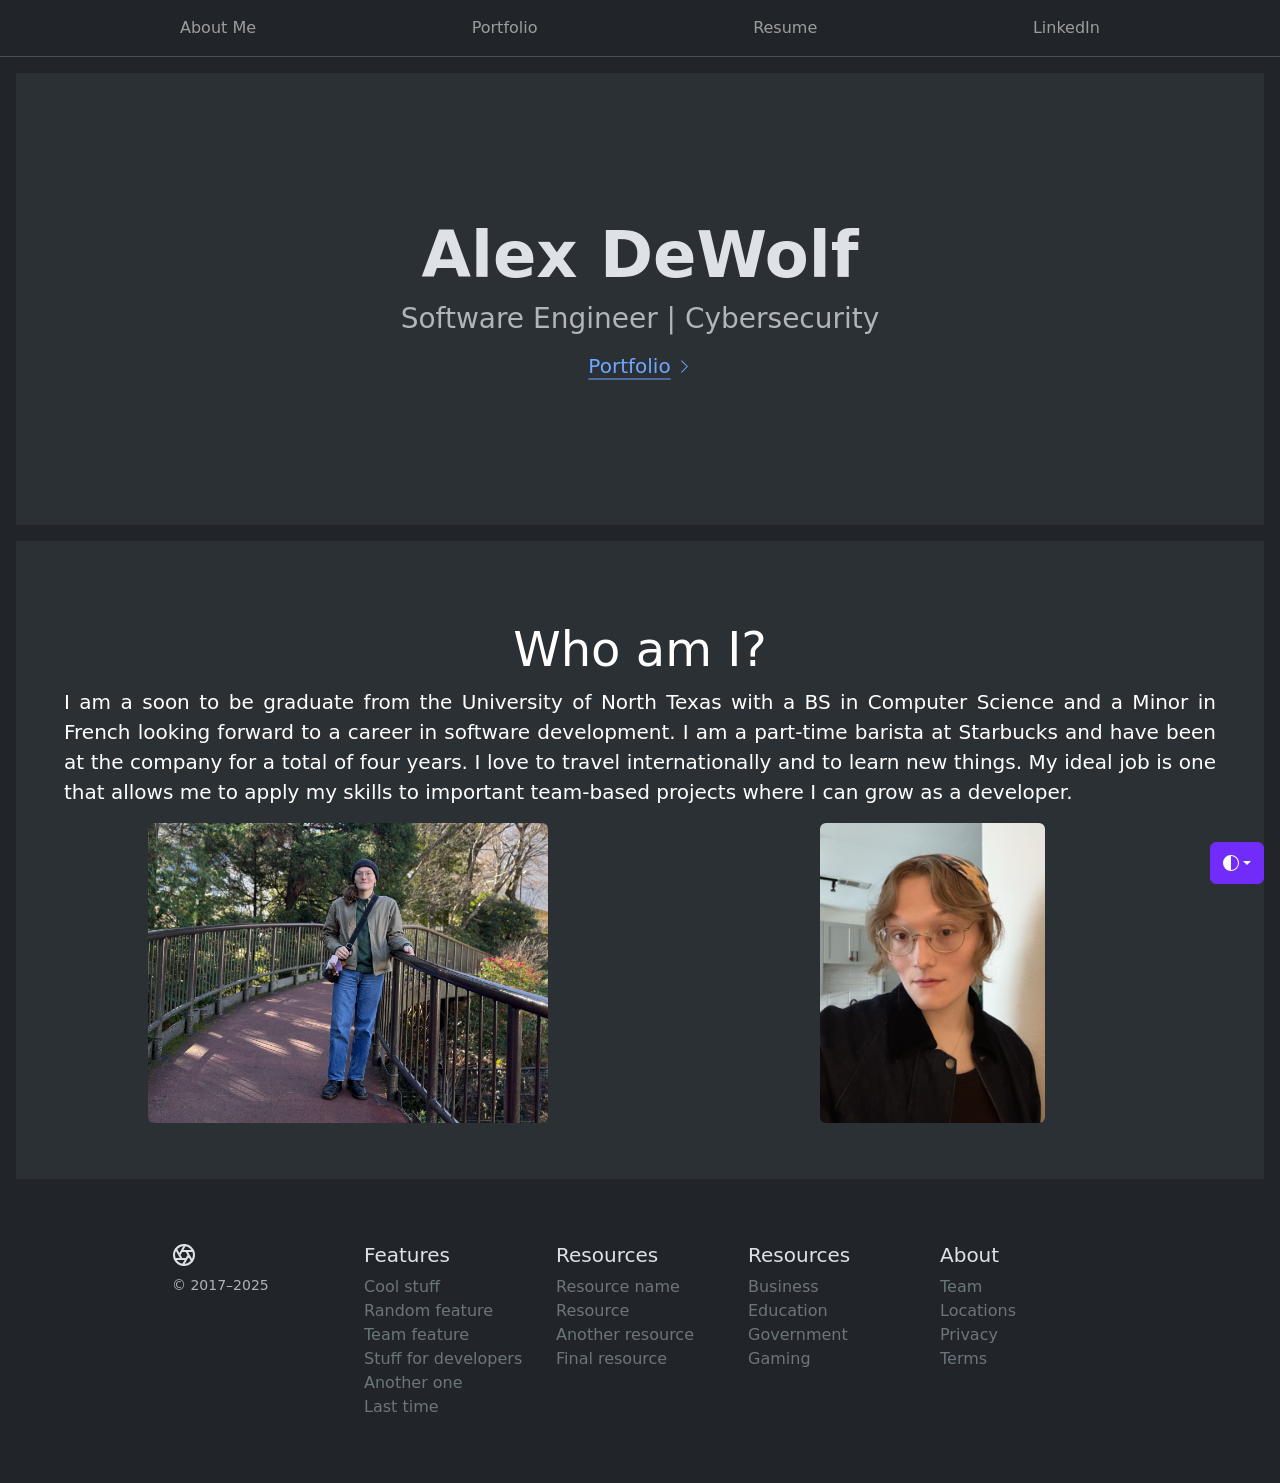
<file: index.html>
<!doctype html>
<html lang="en" data-bs-theme="dark">
  <head>
    <meta charset="utf-8" />
    <meta name="viewport" content="width=device-width, initial-scale=1" />
    <meta name="description" content="" />
    <meta
      name="author"
      content="Mark Otto, Jacob Thornton, and Bootstrap contributors"
    />
    <meta name="generator" content="Astro v5.13.2" />
    <title>Product example · Bootstrap v5.3</title>
    <link
      rel="canonical"
      href="https://getbootstrap.com/docs/5.3/examples/product/"
    />
    <link href="bootstrap.min.css" rel="stylesheet" />
    <meta name="theme-color" content="#712cf9" />
    <link href="product.css" rel="stylesheet" />
    <style>
      .bd-placeholder-img {
        font-size: 1.125rem;
        text-anchor: middle;
        -webkit-user-select: none;
        -moz-user-select: none;
        user-select: none;
      }
      @media (min-width: 768px) {
        .bd-placeholder-img-lg {
          font-size: 3.5rem;
        }
      }
      .b-example-divider {
        width: 100%;
        height: 3rem;
        background-color: #0000001a;
        border: solid rgba(0, 0, 0, 0.15);
        border-width: 1px 0;
        box-shadow:
          inset 0 0.5em 1.5em #0000001a,
          inset 0 0.125em 0.5em #00000026;
      }
      .b-example-vr {
        flex-shrink: 0;
        width: 1.5rem;
        height: 100vh;
      }
      .bi {
        vertical-align: -0.125em;
        fill: currentColor;
      }
      .nav-scroller {
        position: relative;
        z-index: 2;
        height: 2.75rem;
        overflow-y: hidden;
      }
      .nav-scroller .nav {
        display: flex;
        flex-wrap: nowrap;
        padding-bottom: 1rem;
        margin-top: -1px;
        overflow-x: auto;
        text-align: center;
        white-space: nowrap;
        -webkit-overflow-scrolling: touch;
      }
      .btn-bd-primary {
        --bd-violet-bg: #712cf9;
        --bd-violet-rgb: 112.520718, 44.062154, 249.437846;
        --bs-btn-font-weight: 600;
        --bs-btn-color: var(--bs-white);
        --bs-btn-bg: var(--bd-violet-bg);
        --bs-btn-border-color: var(--bd-violet-bg);
        --bs-btn-hover-color: var(--bs-white);
        --bs-btn-hover-bg: #6528e0;
        --bs-btn-hover-border-color: #6528e0;
        --bs-btn-focus-shadow-rgb: var(--bd-violet-rgb);
        --bs-btn-active-color: var(--bs-btn-hover-color);
        --bs-btn-active-bg: #5a23c8;
        --bs-btn-active-border-color: #5a23c8;
      }
      .bd-mode-toggle {
        z-index: 1500;
      }
      .bd-mode-toggle .bi {
        width: 1em;
        height: 1em;
      }
      .bd-mode-toggle .dropdown-menu .active .bi {
        display: block !important;
      }
    </style>
  </head>
  <body>
    <svg xmlns="http://www.w3.org/2000/svg" class="d-none">
      <symbol id="check2" viewBox="0 0 16 16">
        <path
          d="M13.854 3.646a.5.5 0 0 1 0 .708l-7 7a.5.5 0 0 1-.708 0l-3.5-3.5a.5.5 0 1 1 .708-.708L6.5 10.293l6.646-6.647a.5.5 0 0 1 .708 0z"
        ></path>
      </symbol>
      <symbol id="circle-half" viewBox="0 0 16 16">
        <path
          d="M8 15A7 7 0 1 0 8 1v14zm0 1A8 8 0 1 1 8 0a8 8 0 0 1 0 16z"
        ></path>
      </symbol>
      <symbol id="moon-stars-fill" viewBox="0 0 16 16">
        <path
          d="M6 .278a.768.768 0 0 1 .08.858 7.208 7.208 0 0 0-.878 3.46c0 4.021 3.278 7.277 7.318 7.277.527 0 1.04-.055 1.533-.16a.787.787 0 0 1 .81.316.733.733 0 0 1-.031.893A8.349 8.349 0 0 1 8.344 16C3.734 16 0 12.286 0 7.71 0 4.266 2.114 1.312 5.124.06A.752.752 0 0 1 6 .278z"
        ></path>
        <path
          d="M10.794 3.148a.217.217 0 0 1 .412 0l.387 1.162c.173.518.579.924 1.097 1.097l1.162.387a.217.217 0 0 1 0 .412l-1.162.387a1.734 1.734 0 0 0-1.097 1.097l-.387 1.162a.217.217 0 0 1-.412 0l-.387-1.162A1.734 1.734 0 0 0 9.31 6.593l-1.162-.387a.217.217 0 0 1 0-.412l1.162-.387a1.734 1.734 0 0 0 1.097-1.097l.387-1.162zM13.863.099a.145.145 0 0 1 .274 0l.258.774c.115.346.386.617.732.732l.774.258a.145.145 0 0 1 0 .274l-.774.258a1.156 1.156 0 0 0-.732.732l-.258.774a.145.145 0 0 1-.274 0l-.258-.774a1.156 1.156 0 0 0-.732-.732l-.774-.258a.145.145 0 0 1 0-.274l.774-.258c.346-.115.617-.386.732-.732L13.863.1z"
        ></path>
      </symbol>
      <symbol id="sun-fill" viewBox="0 0 16 16">
        <path
          d="M8 12a4 4 0 1 0 0-8 4 4 0 0 0 0 8zM8 0a.5.5 0 0 1 .5.5v2a.5.5 0 0 1-1 0v-2A.5.5 0 0 1 8 0zm0 13a.5.5 0 0 1 .5.5v2a.5.5 0 0 1-1 0v-2A.5.5 0 0 1 8 13zm8-5a.5.5 0 0 1-.5.5h-2a.5.5 0 0 1 0-1h2a.5.5 0 0 1 .5.5zM3 8a.5.5 0 0 1-.5.5h-2a.5.5 0 0 1 0-1h2A.5.5 0 0 1 3 8zm10.657-5.657a.5.5 0 0 1 0 .707l-1.414 1.415a.5.5 0 1 1-.707-.708l1.414-1.414a.5.5 0 0 1 .707 0zm-9.193 9.193a.5.5 0 0 1 0 .707L3.05 13.657a.5.5 0 0 1-.707-.707l1.414-1.414a.5.5 0 0 1 .707 0zm9.193 2.121a.5.5 0 0 1-.707 0l-1.414-1.414a.5.5 0 0 1 .707-.707l1.414 1.414a.5.5 0 0 1 0 .707zM4.464 4.465a.5.5 0 0 1-.707 0L2.343 3.05a.5.5 0 1 1 .707-.707l1.414 1.414a.5.5 0 0 1 0 .708z"
        ></path>
      </symbol>
    </svg>
    <div
      class="dropdown position-fixed bottom-0 end-0 mb-3 me-3 bd-mode-toggle"
    >
      <button
        class="btn btn-bd-primary py-2 dropdown-toggle d-flex align-items-center"
        id="bd-theme"
        type="button"
        aria-expanded="false"
        data-bs-toggle="dropdown"
        aria-label="Toggle theme (auto)"
      >
        <svg class="bi my-1 theme-icon-active" aria-hidden="true">
          <use href="#circle-half"></use>
        </svg>
        <span class="visually-hidden" id="bd-theme-text">Toggle theme</span>
      </button>
      <ul
        class="dropdown-menu dropdown-menu-end shadow"
        aria-labelledby="bd-theme-text"
      >
        <li>
          <button
            type="button"
            class="dropdown-item d-flex align-items-center"
            data-bs-theme-value="light"
            aria-pressed="false"
          >
            <svg class="bi me-2 opacity-50" aria-hidden="true">
              <use href="#sun-fill"></use>
            </svg>
            Light
            <svg class="bi ms-auto d-none" aria-hidden="true">
              <use href="#check2"></use>
            </svg>
          </button>
        </li>
        <li>
          <button
            type="button"
            class="dropdown-item d-flex align-items-center"
            data-bs-theme-value="dark"
            aria-pressed="false"
          >
            <svg class="bi me-2 opacity-50" aria-hidden="true">
              <use href="#moon-stars-fill"></use>
            </svg>
            Dark
            <svg class="bi ms-auto d-none" aria-hidden="true">
              <use href="#check2"></use>
            </svg>
          </button>
        </li>
        <li>
          <button
            type="button"
            class="dropdown-item d-flex align-items-center active"
            data-bs-theme-value="auto"
            aria-pressed="true"
          >
            <svg class="bi me-2 opacity-50" aria-hidden="true">
              <use href="#circle-half"></use>
            </svg>
            Auto
            <svg class="bi ms-auto d-none" aria-hidden="true">
              <use href="#check2"></use>
            </svg>
          </button>
        </li>
      </ul>
    </div>
    <svg xmlns="http://www.w3.org/2000/svg" class="d-none">
      <symbol
        id="aperture"
        fill="none"
        stroke="currentColor"
        stroke-linecap="round"
        stroke-linejoin="round"
        stroke-width="2"
        viewBox="0 0 24 24"
      >
        <circle cx="12" cy="12" r="10"></circle>
        <path
          d="M14.31 8l5.74 9.94M9.69 8h11.48M7.38 12l5.74-9.94M9.69 16L3.95 6.06M14.31 16H2.83m13.79-4l-5.74 9.94"
        ></path>
      </symbol>
      <symbol id="cart" viewBox="0 0 16 16">
        <path
          d="M0 1.5A.5.5 0 0 1 .5 1H2a.5.5 0 0 1 .485.379L2.89 3H14.5a.5.5 0 0 1 .49.598l-1 5a.5.5 0 0 1-.465.401l-9.397.472L4.415 11H13a.5.5 0 0 1 0 1H4a.5.5 0 0 1-.491-.408L2.01 3.607 1.61 2H.5a.5.5 0 0 1-.5-.5zM3.102 4l.84 4.479 9.144-.459L13.89 4H3.102zM5 12a2 2 0 1 0 0 4 2 2 0 0 0 0-4zm7 0a2 2 0 1 0 0 4 2 2 0 0 0 0-4zm-7 1a1 1 0 1 1 0 2 1 1 0 0 1 0-2zm7 0a1 1 0 1 1 0 2 1 1 0 0 1 0-2z"
        ></path>
      </symbol>
      <symbol id="chevron-right" viewBox="0 0 16 16">
        <path
          fill-rule="evenodd"
          d="M4.646 1.646a.5.5 0 0 1 .708 0l6 6a.5.5 0 0 1 0 .708l-6 6a.5.5 0 0 1-.708-.708L10.293 8 4.646 2.354a.5.5 0 0 1 0-.708z"
        ></path>
      </symbol>
    </svg>
    <nav
      class="navbar navbar-expand-md bg-dark sticky-top border-bottom"
      data-bs-theme="dark"
    >
      <div class="container">
        <a class="navbar-brand d-md-none" href="#">
          <svg class="bi" width="24" height="24" aria-hidden="true">
            <use xlink:href="#aperture"></use>
          </svg>
          Aperture
        </a>
        <button
          class="navbar-toggler"
          type="button"
          data-bs-toggle="offcanvas"
          data-bs-target="#offcanvas"
          aria-controls="offcanvas"
          aria-label="Toggle navigation"
        >
          <span class="navbar-toggler-icon"></span>
        </button>
        <div
          class="offcanvas offcanvas-end"
          tabindex="-1"
          id="offcanvas"
          aria-labelledby="offcanvasLabel"
        >
          <div class="offcanvas-header">
            <h5 class="offcanvas-title" id="offcanvasLabel">Aperture</h5>
            <button
              type="button"
              class="btn-close"
              data-bs-dismiss="offcanvas"
              aria-label="Close"
            ></button>
          </div>
          <div class="offcanvas-body">
            <ul class="navbar-nav flex-grow-1 justify-content-between">
              <li class="nav-item"><a class="nav-link" href="#">About Me</a></li>
              <li class="nav-item">
                <a class="nav-link" href="#">Portfolio</a>
              </li>
              <li class="nav-item">
                <a class="nav-link" href="#">Resume</a>
              </li>
              <li class="nav-item">
                <a class="nav-link" href="https://www.linkedin.com/in/alex-dewolf-329330274/">LinkedIn</a>
              </li>
            </ul>
          </div>
        </div>
      </div>
    </nav>
    <main>
      <div
        class="position-relative overflow-hidden p-3 p-md-5 m-md-3 text-center bg-body-tertiary"
      >
        <div class="col-md-6 p-lg-5 mx-auto my-5">
          <h1 class="display-3 fw-bold">Alex DeWolf</h1>
          <h3 class="fw-normal text-muted mb-3">
            Software Engineer | Cybersecurity
          </h3>
          <div class="d-flex gap-3 justify-content-center lead fw-normal">
            <a class="icon-link" href="#">
              Portfolio
              <svg class="bi" aria-hidden="true">
                <use xlink:href="#chevron-right"></use>
              </svg>
            </a>
          </div>
        </div>
      </div>
      <div class="d-md-flex flex-md-equal w-100 my-md-3 ps-md-3">
        <div
          class="bg-body-tertiary text-bg-dark me-md-3 pt-3 px-3 pt-md-5 px-md-5 text-center overflow-hidden "
        >
          <div class="my-3 py-3">
            <h2 class="display-5">Who am I?</h2>
            <p class="lead text-justify">I am a soon to be graduate from the University of North Texas with a BS in Computer Science and a Minor in French looking forward to a career in software development. I am a part-time barista at Starbucks and have been at the company for a total of four years. I love to travel internationally and to learn new things. My ideal job is one that allows me to apply my skills to important team-based projects where I can grow as a developer.</p>
            <div class="row g-3 justify-content-center mb-4">
              <div class="col-10 col-sm-6">
                <img src="photo1.jpg" class="img-fluid rounded photo" alt="Me traveling">
              </div>
              <div class="col-10 col-sm-6">
                <img src="photo2.jpg" class="img-fluid rounded photo" alt="Me outdoors">
              </div>
            </div>
          </div>
        </div>
      </div>
    </main>
    <footer class="container py-5">
      <div class="row">
        <div class="col-12 col-md">
          <svg
            xmlns="http://www.w3.org/2000/svg"
            width="24"
            height="24"
            fill="none"
            stroke="currentColor"
            stroke-linecap="round"
            stroke-linejoin="round"
            stroke-width="2"
            class="d-block mb-2"
            role="img"
            viewBox="0 0 24 24"
          >
            <title>Product</title>
            <circle cx="12" cy="12" r="10"></circle>
            <path
              d="M14.31 8l5.74 9.94M9.69 8h11.48M7.38 12l5.74-9.94M9.69 16L3.95 6.06M14.31 16H2.83m13.79-4l-5.74 9.94"
            ></path>
          </svg>
          <small class="d-block mb-3 text-body-secondary"
            >&copy; 2017–2025</small
          >
        </div>
        <div class="col-6 col-md">
          <h5>Features</h5>
          <ul class="list-unstyled text-small">
            <li>
              <a class="link-secondary text-decoration-none" href="#"
                >Cool stuff</a
              >
            </li>
            <li>
              <a class="link-secondary text-decoration-none" href="#"
                >Random feature</a
              >
            </li>
            <li>
              <a class="link-secondary text-decoration-none" href="#"
                >Team feature</a
              >
            </li>
            <li>
              <a class="link-secondary text-decoration-none" href="#"
                >Stuff for developers</a
              >
            </li>
            <li>
              <a class="link-secondary text-decoration-none" href="#"
                >Another one</a
              >
            </li>
            <li>
              <a class="link-secondary text-decoration-none" href="#"
                >Last time</a
              >
            </li>
          </ul>
        </div>
        <div class="col-6 col-md">
          <h5>Resources</h5>
          <ul class="list-unstyled text-small">
            <li>
              <a class="link-secondary text-decoration-none" href="#"
                >Resource name</a
              >
            </li>
            <li>
              <a class="link-secondary text-decoration-none" href="#"
                >Resource</a
              >
            </li>
            <li>
              <a class="link-secondary text-decoration-none" href="#"
                >Another resource</a
              >
            </li>
            <li>
              <a class="link-secondary text-decoration-none" href="#"
                >Final resource</a
              >
            </li>
          </ul>
        </div>
        <div class="col-6 col-md">
          <h5>Resources</h5>
          <ul class="list-unstyled text-small">
            <li>
              <a class="link-secondary text-decoration-none" href="#"
                >Business</a
              >
            </li>
            <li>
              <a class="link-secondary text-decoration-none" href="#"
                >Education</a
              >
            </li>
            <li>
              <a class="link-secondary text-decoration-none" href="#"
                >Government</a
              >
            </li>
            <li>
              <a class="link-secondary text-decoration-none" href="#">Gaming</a>
            </li>
          </ul>
        </div>
        <div class="col-6 col-md">
          <h5>About</h5>
          <ul class="list-unstyled text-small">
            <li>
              <a class="link-secondary text-decoration-none" href="#">Team</a>
            </li>
            <li>
              <a class="link-secondary text-decoration-none" href="#"
                >Locations</a
              >
            </li>
            <li>
              <a class="link-secondary text-decoration-none" href="#"
                >Privacy</a
              >
            </li>
            <li>
              <a class="link-secondary text-decoration-none" href="#">Terms</a>
            </li>
          </ul>
        </div>
      </div>
    </footer>
    <script
      src="bootstrap.bundle.min.js"
      class="astro-vvvwv3sm"
    ></script>
  </body>
</html>
</file>
<file: product.css>
.container {
  max-width: 960px;
}

.icon-link > .bi {
  width: .75em;
  height: .75em;
}

/*
 * Custom translucent site header
 */

.site-header {
  background-color: rgba(0, 0, 0, .85);
  -webkit-backdrop-filter: saturate(180%) blur(20px);
  backdrop-filter: saturate(180%) blur(20px);
}
.site-header a {
  color: #8e8e8e;
  transition: color .15s ease-in-out;
}
.site-header a:hover {
  color: #fff;
  text-decoration: none;
}

/*
 * Dummy devices (replace them with your own or something else entirely!)
 */

.product-device {
  position: absolute;
  right: 10%;
  bottom: -30%;
  width: 300px;
  height: 540px;
  background-color: #333;
  border-radius: 21px;
  transform: rotate(30deg);
}

.product-device::before {
  position: absolute;
  top: 10%;
  right: 10px;
  bottom: 10%;
  left: 10px;
  content: "";
  background-color: rgba(255, 255, 255, .1);
  border-radius: 5px;
}

.product-device-2 {
  top: -25%;
  right: auto;
  bottom: 0;
  left: 5%;
  background-color: #e5e5e5;
}

.text-justify {
  text-align: justify;
}

.photo {
  max-width: 100%;
  height: 300px;
  border-radius: 10px;
  object-fit: cover;
}


/*
 * Extra utilities
 */

.flex-equal > * {
  flex: 1;
}
@media (min-width: 768px) {
  .flex-md-equal > * {
    flex: 1;
  }
}
</file>
<file: examples/product - Main/product.css>
.container {
  max-width: 960px;
}

.icon-link > .bi {
  width: .75em;
  height: .75em;
}

/*
 * Custom translucent site header
 */

.site-header {
  background-color: rgba(0, 0, 0, .85);
  -webkit-backdrop-filter: saturate(180%) blur(20px);
  backdrop-filter: saturate(180%) blur(20px);
}
.site-header a {
  color: #8e8e8e;
  transition: color .15s ease-in-out;
}
.site-header a:hover {
  color: #fff;
  text-decoration: none;
}

/*
 * Dummy devices (replace them with your own or something else entirely!)
 */

.product-device {
  position: absolute;
  right: 10%;
  bottom: -30%;
  width: 300px;
  height: 540px;
  background-color: #333;
  border-radius: 21px;
  transform: rotate(30deg);
}

.product-device::before {
  position: absolute;
  top: 10%;
  right: 10px;
  bottom: 10%;
  left: 10px;
  content: "";
  background-color: rgba(255, 255, 255, .1);
  border-radius: 5px;
}

.product-device-2 {
  top: -25%;
  right: auto;
  bottom: 0;
  left: 5%;
  background-color: #e5e5e5;
}

.text-justify {
  text-align: justify;
}

.photo {
  max-width: 100%;
  height: 300px;
  border-radius: 10px;
  object-fit: cover;
}


/*
 * Extra utilities
 */

.flex-equal > * {
  flex: 1;
}
@media (min-width: 768px) {
  .flex-md-equal > * {
    flex: 1;
  }
}
</file>
